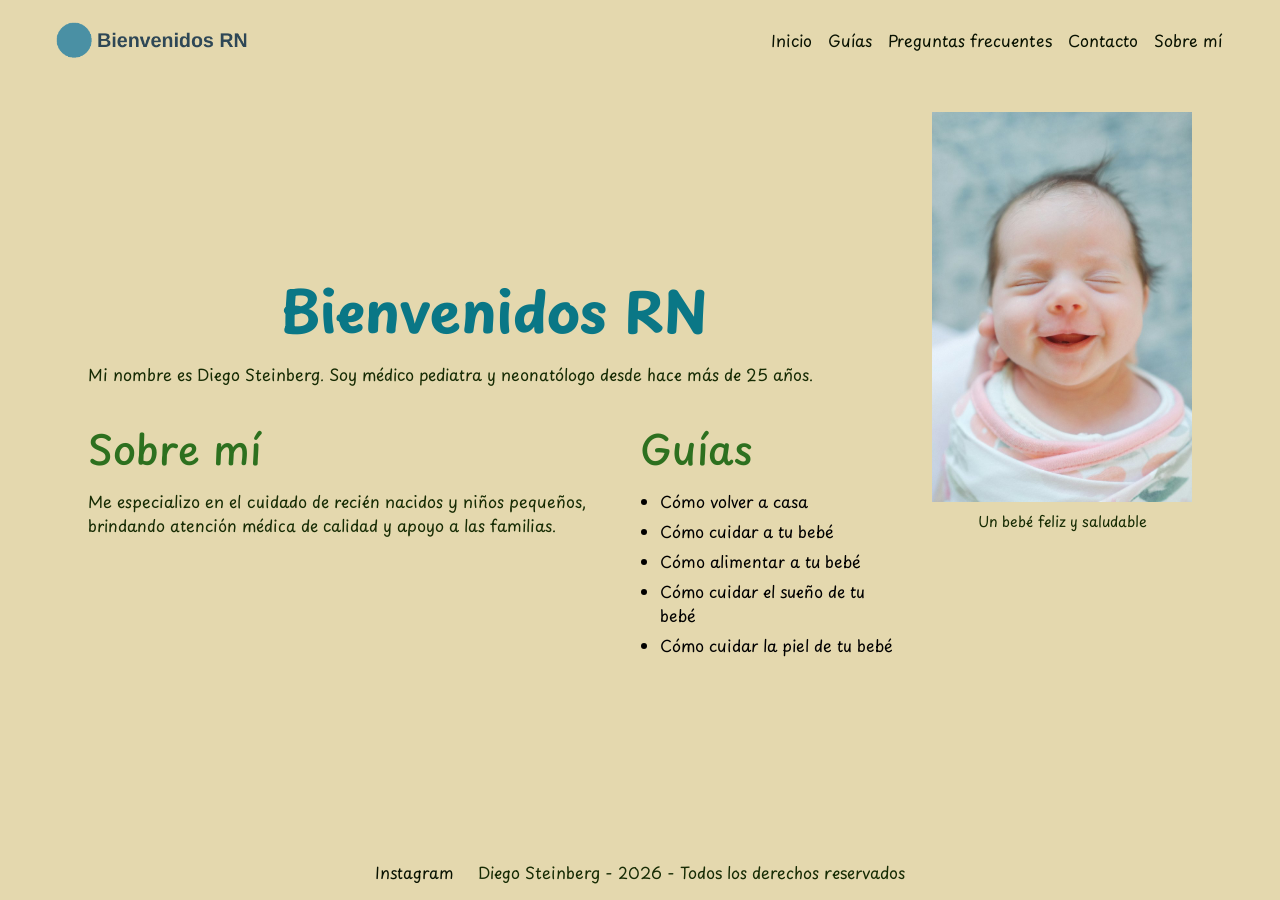
<file: index.html>
<!DOCTYPE html>
<html lang="es">
<head>
    <meta charset="UTF-8">
    <meta name="viewport" content="width=device-width, initial-scale=1.0">
    <!-- css -->
    <link rel="stylesheet" href="./styles/style.css">
    <title>Bienvenidos RN</title>
</head>
<body>
    <header>
        <img src="assets/logo.png" alt="Bienvenidos RN" class="logo">
        <nav>
            <ul class="nav-ul">
                <li><a href="#">Inicio</a></li>
                <li><a href="pages/guias.html">Guías</a></li>
                <li><a href="pages/preguntas-frecuentes.html">Preguntas frecuentes</a></li>
                <li><a href="pages/contacto.html">Contacto</a></li>
                <li><a href="pages/sobre-mi.html">Sobre mí</a></li>
            </ul>
        </nav>
    </header>

    <main class="home-grid">
        <section class="home-hero">
            <h1>Bienvenidos RN</h1>
            <p>Mi nombre es Diego Steinberg. Soy médico pediatra y neonatólogo desde hace más de 25 años.</p>
        </section>

        <section class="home-sobre">
            <h2>Sobre mí</h2>
            <p>Me especializo en el cuidado de recién nacidos y niños pequeños, brindando atención médica de calidad y apoyo a las familias.</p>
        </section>

        <section class="home-guias">
            <h2>Guías</h2>
            <ul>
                <li>Cómo volver a casa</li>
                <li>Cómo cuidar a tu bebé</li>
                <li>Cómo alimentar a tu bebé</li>
                <li>Cómo cuidar el sueño de tu bebé</li>
                <li>Cómo cuidar la piel de tu bebé</li>
            </ul>
        </section>

        <figure class="home-foto">
            <img src="assets/imagenbebe.jpg" alt="Primer plano de la cara de un recién nacido">
            <figcaption>Un bebé feliz y saludable</figcaption>
        </figure>
    </main>

    <footer>
        <ul class="footer-ul">
            <li><a href="https://www.instagram.com/diegosteinberg/">Instagram</a></li>
            <li><p>Diego Steinberg - 2026 - Todos los derechos reservados</p></li>
        </ul>
    </footer>
</body>
</html>
</file>
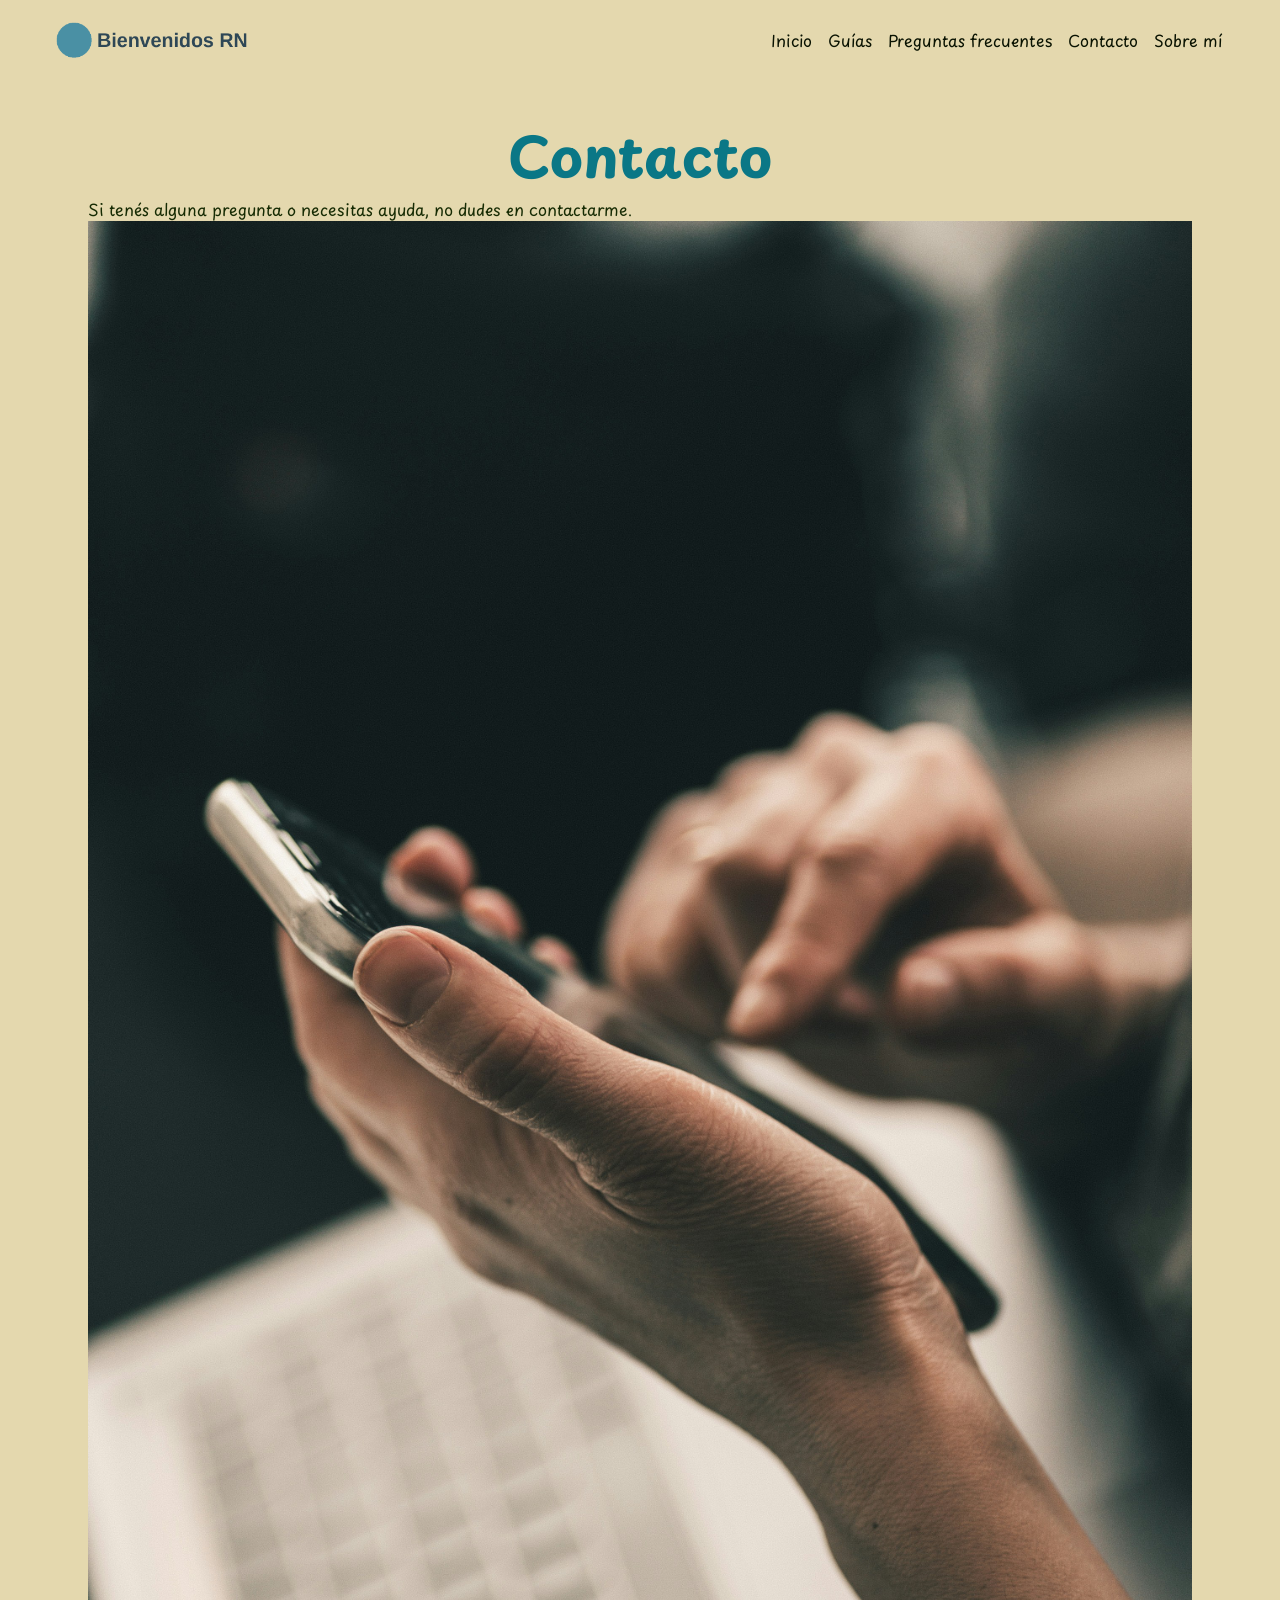
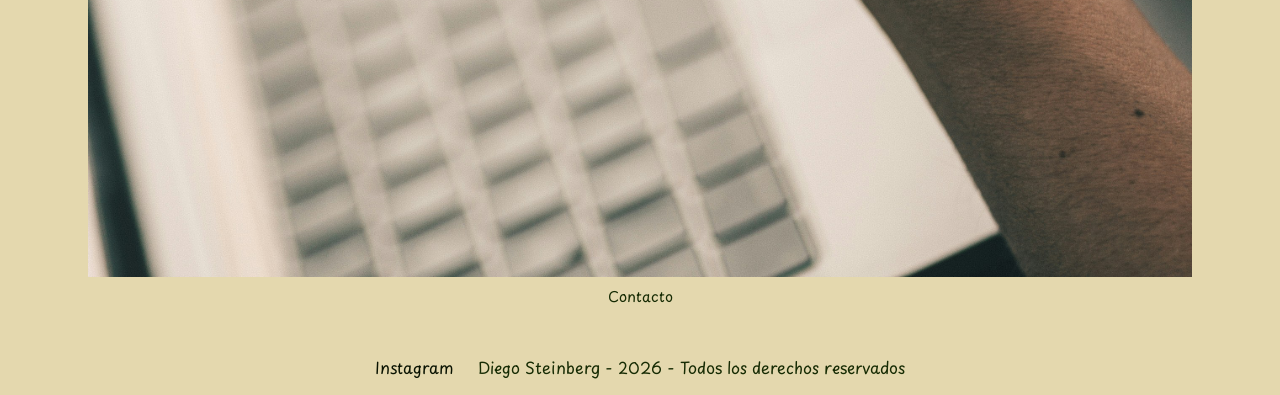
<file: pages/contacto.html>
<!DOCTYPE html>
<html lang="es">
<head>
    <meta charset="UTF-8">
    <meta name="viewport" content="width=device-width, initial-scale=1.0">
    <!-- css -->
    <link rel="stylesheet" href="../styles/style.css">
    <title>Contacto</title>
</head>
<body>
    <header>
        <img src="../assets/logo.png" alt="Bienvenidos RN" class="logo">
        <nav>
            <ul class="nav-ul">
                <li><a href="../index.html">Inicio</a></li>
                <li><a href="guias.html">Guías</a></li>
                <li><a href="preguntas-frecuentes.html">Preguntas frecuentes</a></li>
                <li><a href="#">Contacto</a></li>
                <li><a href="sobre-mi.html">Sobre mí</a></li>
            </ul>
        </nav>
    </header>

    <main>
        <section>
            <h1>Contacto</h1>
            <p>Si tenés alguna pregunta o necesitas ayuda, no dudes en contactarme.</p>

            <figure>
                <img src="../assets/contacto.jpg" alt="figura de contacto">
                <figcaption>Contacto</figcaption>
            </figure>
        </section>
    </main>

    <footer>
        <ul class="footer-ul">
            <li><a href="https://www.instagram.com/diegosteinberg/">Instagram</a></li>
            <li><p>Diego Steinberg - 2026 - Todos los derechos reservados</p></li>
        </ul>
    </footer>
</body>
</html>
</file>
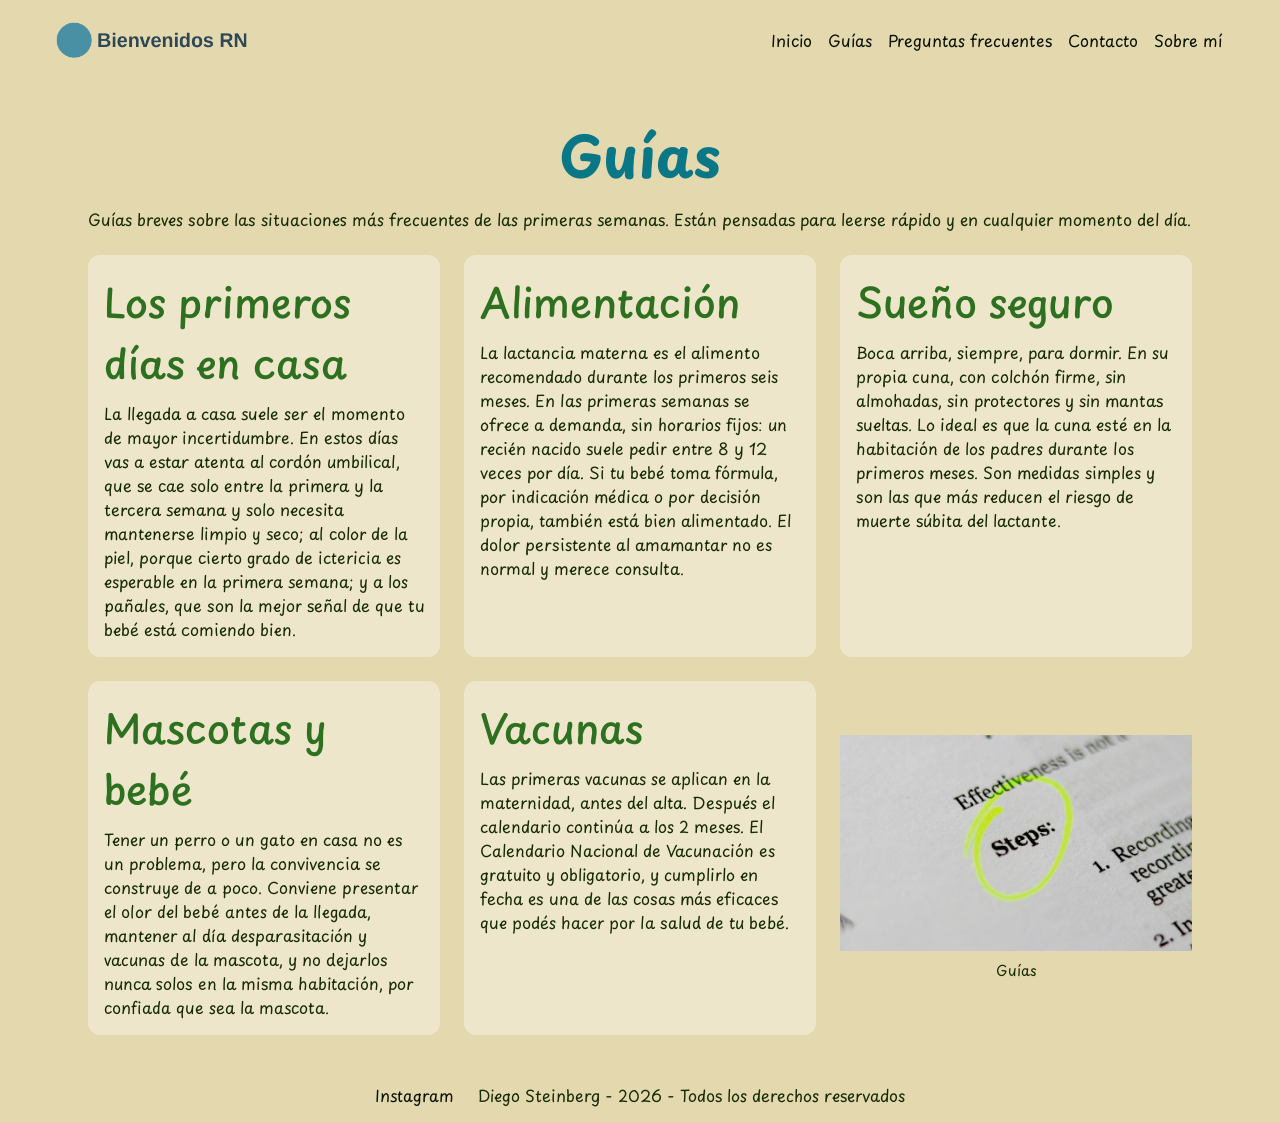
<file: pages/guias.html>
<!DOCTYPE html>
<html lang="es">
<head>
    <meta charset="UTF-8">
    <meta name="viewport" content="width=device-width, initial-scale=1.0">
    <!-- css -->
    <link rel="stylesheet" href="../styles/style.css">
    <title>Guías</title>
</head>
<body>
    <header>
        <img src="../assets/logo.png" alt="Bienvenidos RN" class="logo">
        <nav>
            <ul class="nav-ul">
                <li><a href="../index.html">Inicio</a></li>
                <li><a href="#">Guías</a></li>
                <li><a href="preguntas-frecuentes.html">Preguntas frecuentes</a></li>
                <li><a href="contacto.html">Contacto</a></li>
                <li><a href="sobre-mi.html">Sobre mí</a></li>
            </ul>
        </nav>
    </header>

    <main>
        <div class="guias-grid">
            <section class="guias-intro">
                <h1>Guías</h1>
                <p>Guías breves sobre las situaciones más frecuentes de las primeras semanas. Están pensadas para leerse rápido y en cualquier momento del día.</p>
            </section>

            <article class="guia-1">
                <h2>Los primeros días en casa</h2>
                <p>La llegada a casa suele ser el momento de mayor incertidumbre. En estos días vas a estar atenta al cordón umbilical, que se cae solo entre la primera y la tercera semana y solo necesita mantenerse limpio y seco; al color de la piel, porque cierto grado de ictericia es esperable en la primera semana; y a los pañales, que son la mejor señal de que tu bebé está comiendo bien.</p>
            </article>

            <article class="guia-2">
                <h2>Alimentación</h2>
                <p>La lactancia materna es el alimento recomendado durante los primeros seis meses. En las primeras semanas se ofrece a demanda, sin horarios fijos: un recién nacido suele pedir entre 8 y 12 veces por día. Si tu bebé toma fórmula, por indicación médica o por decisión propia, también está bien alimentado. El dolor persistente al amamantar no es normal y merece consulta.</p>
            </article>

            <article class="guia-3">
                <h2>Sueño seguro</h2>
                <p>Boca arriba, siempre, para dormir. En su propia cuna, con colchón firme, sin almohadas, sin protectores y sin mantas sueltas. Lo ideal es que la cuna esté en la habitación de los padres durante los primeros meses. Son medidas simples y son las que más reducen el riesgo de muerte súbita del lactante.</p>
            </article>

            <article class="guia-4">
                <h2>Mascotas y bebé</h2>
                <p>Tener un perro o un gato en casa no es un problema, pero la convivencia se construye de a poco. Conviene presentar el olor del bebé antes de la llegada, mantener al día desparasitación y vacunas de la mascota, y no dejarlos nunca solos en la misma habitación, por confiada que sea la mascota.</p>
            </article>

            <article class="guia-5">
                <h2>Vacunas</h2>
                <p>Las primeras vacunas se aplican en la maternidad, antes del alta. Después el calendario continúa a los 2 meses. El Calendario Nacional de Vacunación es gratuito y obligatorio, y cumplirlo en fecha es una de las cosas más eficaces que podés hacer por la salud de tu bebé.</p>
            </article>

            <figure class="guias-foto">
                <img src="../assets/guias.jpg" alt="figura de guías">
                <figcaption>Guías</figcaption>
            </figure>
        </div>
    </main>

    <footer>
        <ul class="footer-ul">
            <li><a href="https://www.instagram.com/diegosteinberg/">Instagram</a></li>
            <li><p>Diego Steinberg - 2026 - Todos los derechos reservados</p></li>
        </ul>
    </footer>
</body>
</html>
</file>
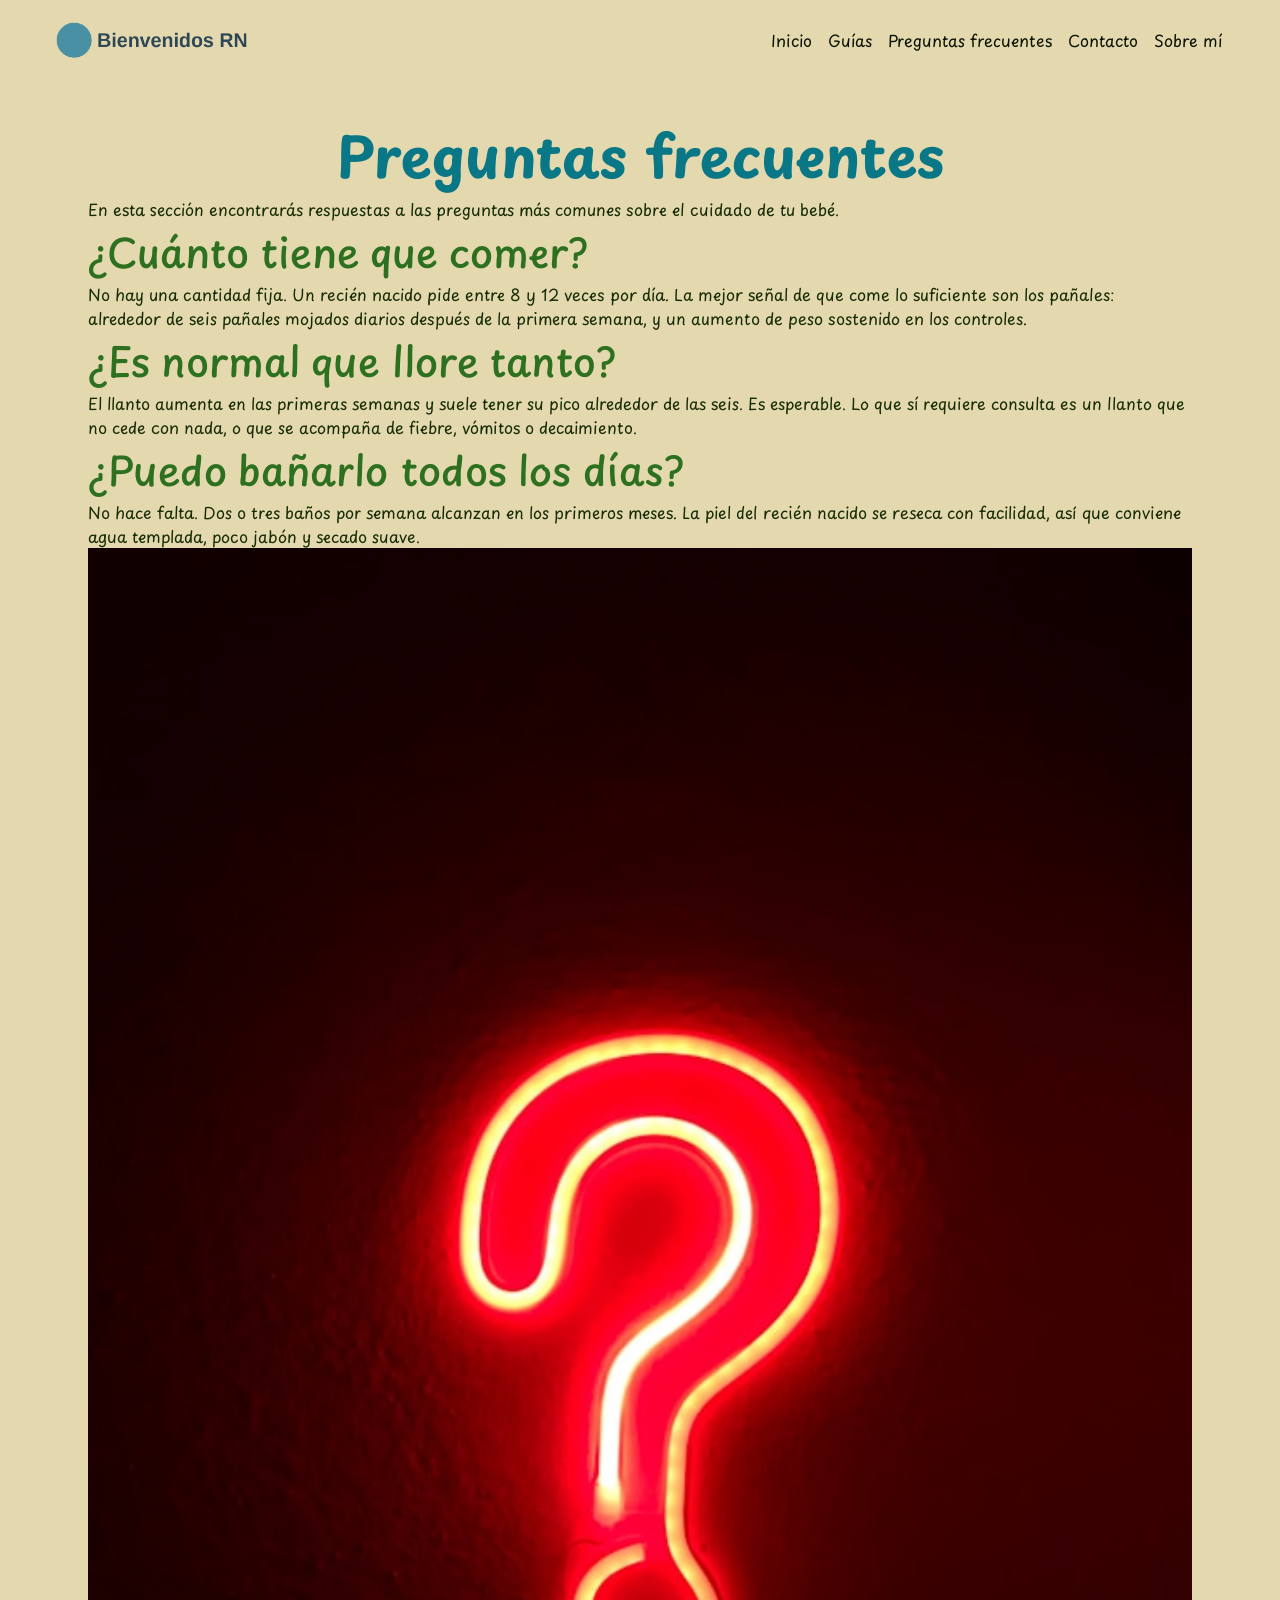
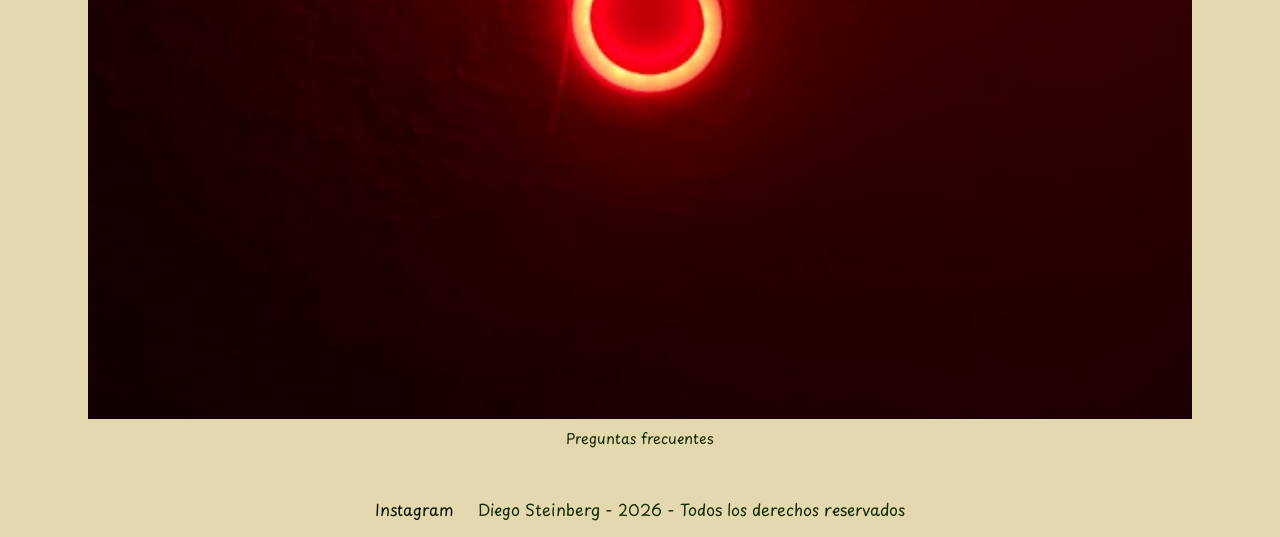
<file: pages/preguntas-frecuentes.html>
<!DOCTYPE html>
<html lang="es">
<head>
    <meta charset="UTF-8">
    <meta name="viewport" content="width=device-width, initial-scale=1.0">
    <!-- css -->
    <link rel="stylesheet" href="../styles/style.css">
    <title>Preguntas frecuentes</title>
</head>
<body>
    <header>
        <img src="../assets/logo.png" alt="Bienvenidos RN" class="logo">
        <nav>
            <ul class="nav-ul">
                <li><a href="../index.html">Inicio</a></li>
                <li><a href="guias.html">Guías</a></li>
                <li><a href="#">Preguntas frecuentes</a></li>
                <li><a href="contacto.html">Contacto</a></li>
                <li><a href="sobre-mi.html">Sobre mí</a></li>
            </ul>
        </nav>
    </header>

    <main>
        <section>
            <h1>Preguntas frecuentes</h1>
            <p>En esta sección encontrarás respuestas a las preguntas más comunes sobre el cuidado de tu bebé.</p>

            <article>
                <h2>¿Cuánto tiene que comer?</h2>
                <p>No hay una cantidad fija. Un recién nacido pide entre 8 y 12 veces por día. La mejor señal de que come lo suficiente son los pañales: alrededor de seis pañales mojados diarios después de la primera semana, y un aumento de peso sostenido en los controles.</p>
            </article>

            <article>
                <h2>¿Es normal que llore tanto?</h2>
                <p>El llanto aumenta en las primeras semanas y suele tener su pico alrededor de las seis. Es esperable. Lo que sí requiere consulta es un llanto que no cede con nada, o que se acompaña de fiebre, vómitos o decaimiento.</p>
            </article>

            <article>
                <h2>¿Puedo bañarlo todos los días?</h2>
                <p>No hace falta. Dos o tres baños por semana alcanzan en los primeros meses. La piel del recién nacido se reseca con facilidad, así que conviene agua templada, poco jabón y secado suave.</p>
            </article>

            <figure>
                <img src="../assets/preguntas-frecuentes.jpg" alt="figura de preguntas frecuentes">
                <figcaption>Preguntas frecuentes</figcaption>
            </figure>
        </section>
    </main>

    <footer>
        <ul class="footer-ul">
            <li><a href="https://www.instagram.com/diegosteinberg/">Instagram</a></li>
            <li><p>Diego Steinberg - 2026 - Todos los derechos reservados</p></li>
        </ul>
    </footer>
</body>
</html>
</file>
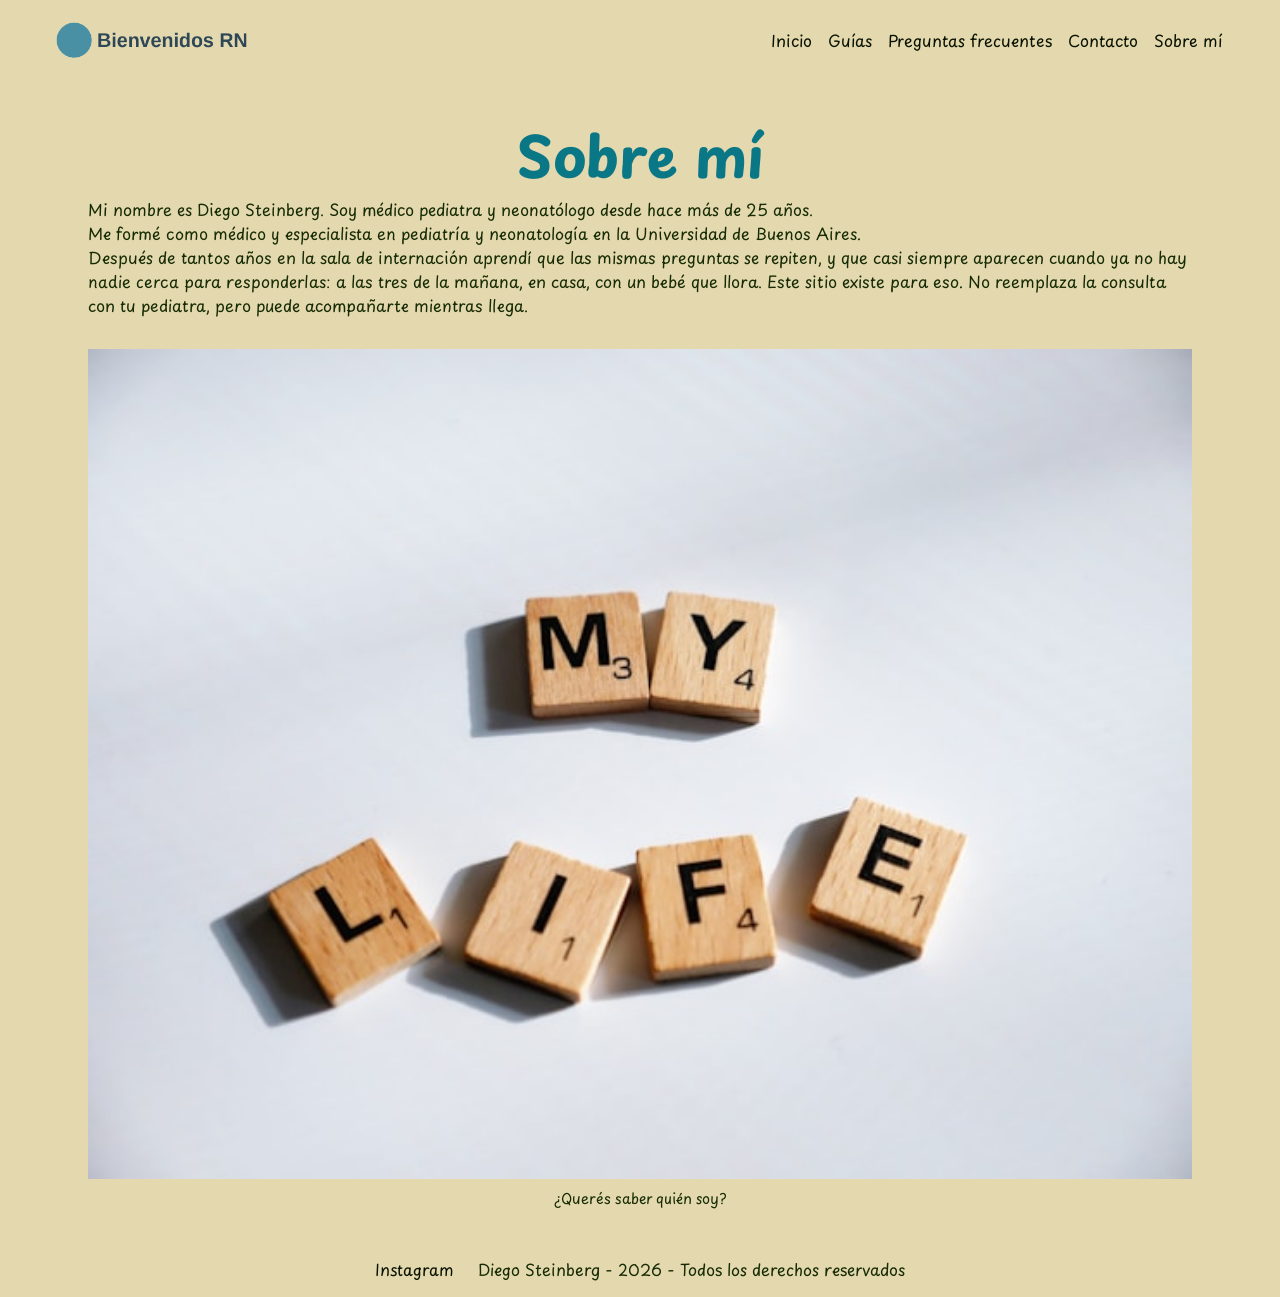
<file: pages/sobre-mi.html>
<!DOCTYPE html>
<html lang="es">
<head>
    <meta charset="UTF-8">
    <meta name="viewport" content="width=device-width, initial-scale=1.0">
    <!-- css -->
    <link rel="stylesheet" href="../styles/style.css">
    <title>Sobre mí</title>
</head>
<body>
    <header>
        <img src="../assets/logo.png" alt="Bienvenidos RN" class="logo">
        <nav>
            <ul class="nav-ul">
                <li><a href="../index.html">Inicio</a></li>
                <li><a href="guias.html">Guías</a></li>
                <li><a href="preguntas-frecuentes.html">Preguntas frecuentes</a></li>
                <li><a href="contacto.html">Contacto</a></li>
                <li><a href="#">Sobre mí</a></li>
            </ul>
        </nav>
    </header>

    <main>
        <section>
            <h1>Sobre mí</h1>
            <p>Mi nombre es Diego Steinberg. Soy médico pediatra y neonatólogo desde hace más de 25 años.</p>
            <p>Me formé como médico y especialista en pediatría y neonatología en la Universidad de Buenos Aires.</p>
            <p>Después de tantos años en la sala de internación aprendí que las mismas preguntas se repiten, y que casi siempre aparecen cuando ya no hay nadie cerca para responderlas: a las tres de la mañana, en casa, con un bebé que llora. Este sitio existe para eso. No reemplaza la consulta con tu pediatra, pero puede acompañarte mientras llega.</p>
        </section>

        <figure>
            <img src="../assets/sobre-mi.jpg" alt="imagen sobre mi">
            <figcaption>¿Querés saber quién soy?</figcaption>
        </figure>
    </main>

    <footer>
        <ul class="footer-ul">
            <li><a href="https://www.instagram.com/diegosteinberg/">Instagram</a></li>
            <li><p>Diego Steinberg - 2026 - Todos los derechos reservados</p></li>
        </ul>
    </footer>
</body>
</html>
</file>
<file: styles/style.css>
/* fuentes de google fonts (el @import debe ir primero) */
@import url('https://fonts.googleapis.com/css2?family=Playpen+Sans:wght@100..800&display=swap');

/* ========== BASE (mobile-first) ========== */
* {
    margin: 0;
    padding: 0;
    box-sizing: border-box;
}

body {
    font-family: "Playpen Sans", cursive;
    background-color: #e4d8ae;
    display: flex;
    flex-direction: column;
    min-height: 100vh;
}

img {
    max-width: 100%;
    height: auto;
    display: block;
}

/* header y nav: apilados en mobile */
header {
    display: flex;
    flex-direction: column;
    align-items: center;
    gap: 10px;
    padding: 10px;
}

.logo {
    width: 60%;
    max-width: 260px;
    height: auto;
}

.nav-ul {
    display: flex;
    flex-wrap: wrap;
    justify-content: center;
    align-items: center;
    list-style: none;
    gap: 8px 16px;
    padding: 10px;
}

.nav-ul li {
    list-style: none;
}

.nav-ul li a {
    text-decoration: none;
    color: #091201;
    font-size: 1rem;
    font-weight: 400;
    padding: 8px 0;
    display: inline-block;
}

.nav-ul li a:hover {
    color: #0a7786;
}

/* main: secciones apiladas al 100% del ancho */
main {
    flex: 1;
    display: flex;
    flex-direction: column;
    gap: 20px;
    padding: 16px;
    width: 100%;
}

main > section {
    width: 100%;
}

article {
    margin: 0;
}

figure {
    display: flex;
    flex-direction: column;
    gap: 8px;
}

figcaption {
    color: #162b03;
    font-size: 0.9rem;
    text-align: center;
}

/* tipografía */
h1 {
    color: #0a7786;
    font-size: 2rem;
    text-align: center;
    font-weight: 700;
}

h2 {
    color: #2d701f;
    font-size: 1.5rem;
    text-align: left;
    font-weight: 500;
}

p {
    color: #162b03;
    font-size: 1rem;
    text-align: left;
    font-weight: 400;
    line-height: 1.5;
}

main ul {
    padding-left: 20px;
    display: flex;
    flex-direction: column;
    gap: 6px;
}

/* footer */
footer {
    padding: 16px;
}

.footer-ul {
    list-style: none;
    display: flex;
    flex-direction: column;
    align-items: center;
    gap: 8px;
    text-align: center;
}

.footer-ul li a {
    text-decoration: none;
    color: #091201;
    font-size: 1rem;
    font-weight: 400;
}

/* ========== INDEX: grid con areas (mobile = una columna) ========== */
.home-grid {
    display: grid;
    grid-template-columns: 1fr;
    grid-template-areas:
        "hero"
        "sobre"
        "guias"
        "foto";
    gap: 20px;
}

.home-hero  { grid-area: hero; display: flex; flex-direction: column; gap: 10px; }
.home-sobre { grid-area: sobre; display: flex; flex-direction: column; gap: 10px; }
.home-guias { grid-area: guias; display: flex; flex-direction: column; gap: 10px; }
.home-foto  { grid-area: foto; }

/* ========== GUIAS: grid con areas (mobile = una columna) ========== */
.guias-grid {
    display: grid;
    grid-template-columns: 1fr;
    grid-template-areas:
        "intro"
        "g1"
        "g2"
        "g3"
        "g4"
        "g5"
        "foto";
    gap: 20px;
}

.guias-intro { grid-area: intro; display: flex; flex-direction: column; gap: 10px; }
.guia-1 { grid-area: g1; }
.guia-2 { grid-area: g2; }
.guia-3 { grid-area: g3; }
.guia-4 { grid-area: g4; }
.guia-5 { grid-area: g5; }
.guias-foto { grid-area: foto; }

.guias-grid article {
    display: flex;
    flex-direction: column;
    gap: 8px;
    background-color: rgba(255, 255, 255, 0.35);
    padding: 16px;
    border-radius: 12px;
}

/* ======== TABLET ========== */
@media (min-width: 768px) {
    header {
        flex-direction: row;
        justify-content: space-between;
        padding: 10px 24px;
    }

    .logo {
        width: 220px;
    }

    main {
        padding: 24px;
    }

    h1 { font-size: 2.5rem; }
    h2 { font-size: 2rem; }

    .home-grid {
        grid-template-columns: 1fr 1fr;
        grid-template-areas:
            "hero  hero"
            "sobre guias"
            "foto  foto";
    }

    .home-foto img {
        margin: 0 auto;
        max-width: 70%;
    }

    .guias-grid {
        grid-template-columns: 1fr 1fr;
        grid-template-areas:
            "intro intro"
            "g1    g2"
            "g3    g4"
            "g5    foto";
    }

    .footer-ul {
        flex-direction: row;
        justify-content: center;
        gap: 24px;
    }
}

/* ======== DESKTOP ========== */
@media (min-width: 1024px) {
    header {
        padding: 10px 48px;
    }

    .logo {
        width: 300px;
    }

    main {
        max-width: 1200px;
        margin: 0 auto;
        padding: 32px 48px;
        gap: 32px;
    }

    h1 { font-size: 3.5rem; }
    h2 { font-size: 2.5rem; }

    .home-grid {
        grid-template-columns: 2fr 1fr 1fr;
        grid-template-areas:
            "hero  hero  foto"
            "sobre guias foto";
        gap: 32px;
        align-items: start;
    }

    .home-hero {
        align-self: end;
    }

    .home-foto img {
        max-width: 100%;
    }

    .guias-grid {
        grid-template-columns: repeat(3, 1fr);
        grid-template-areas:
            "intro intro intro"
            "g1    g2    g3"
            "g4    g5    foto";
        gap: 24px;
    }

    .guias-foto {
        align-self: center;
    }
}
</file>
